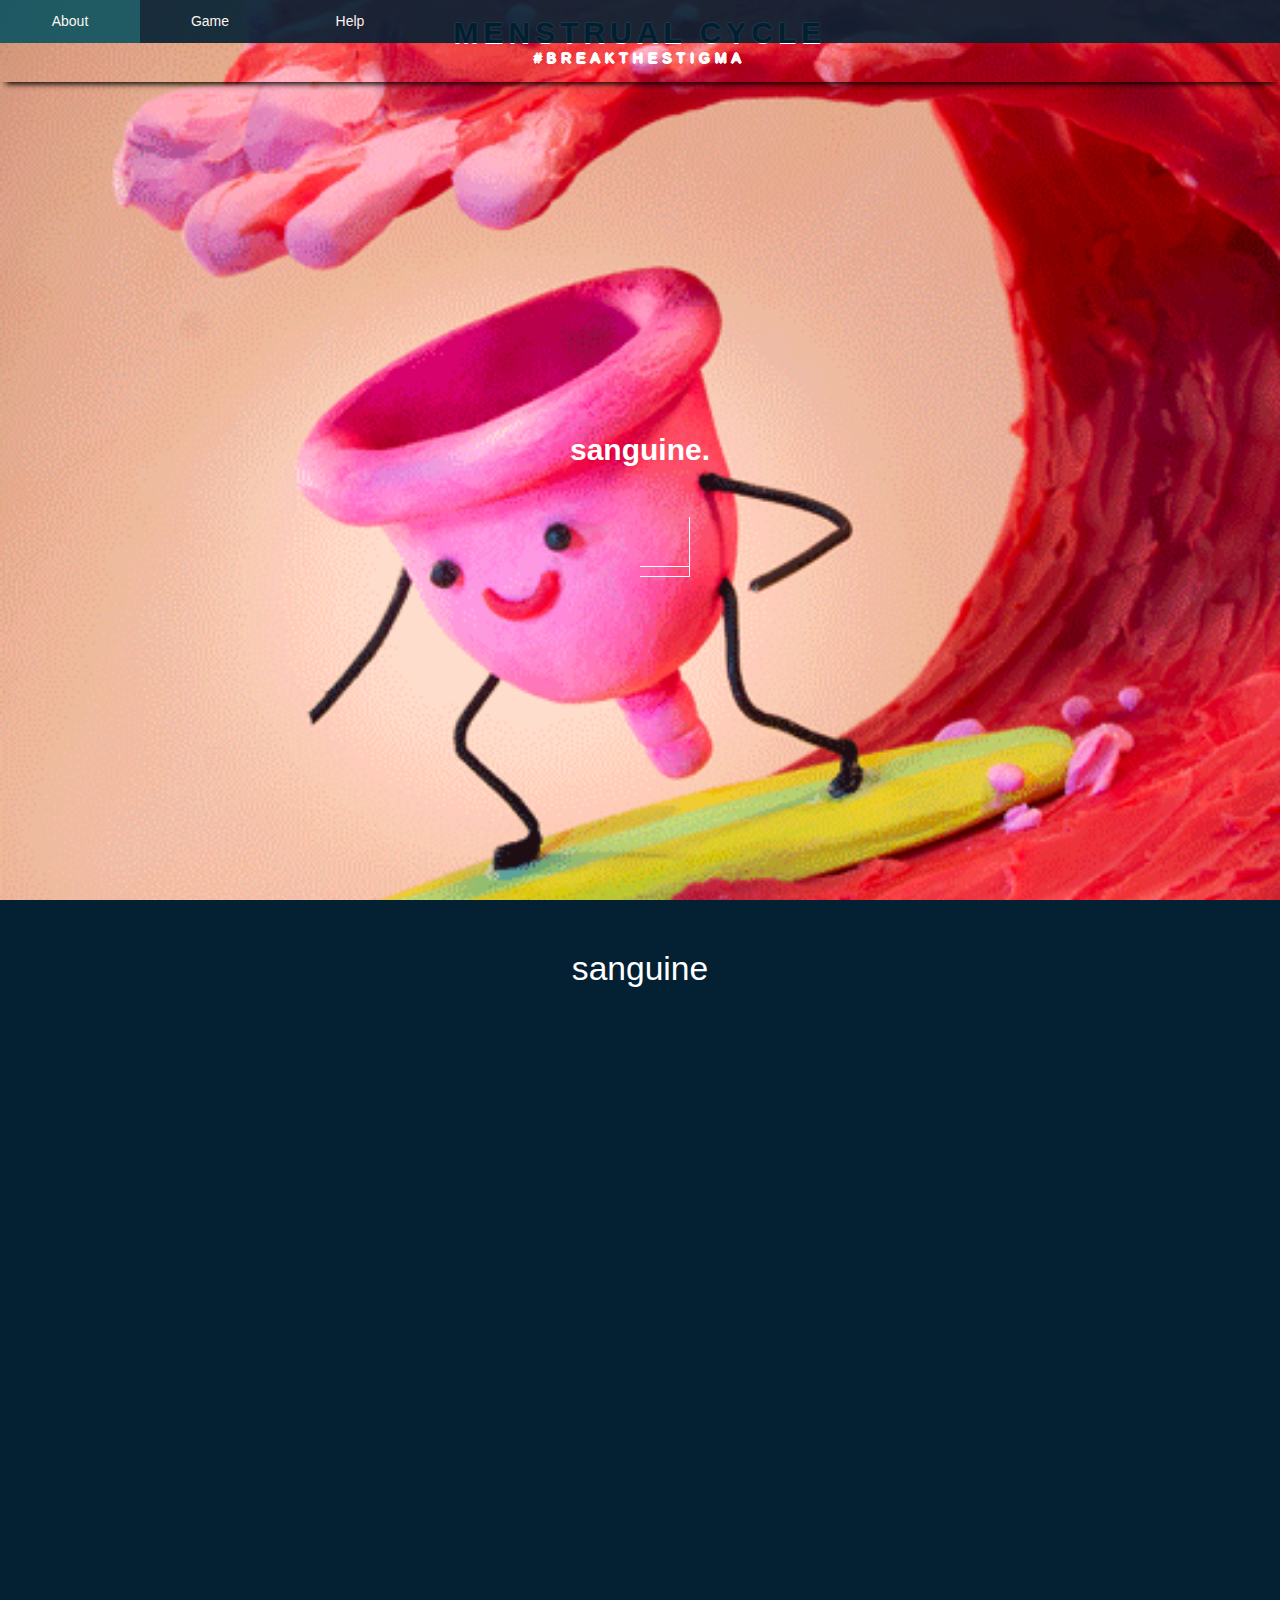
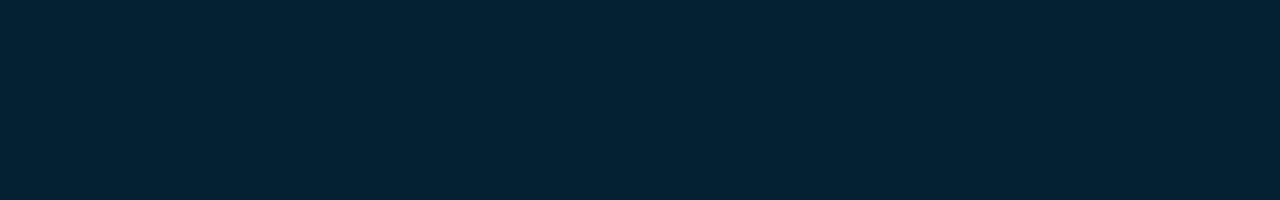
<file: index.html>
<!DOCTYPE html>
<html>
  <head>
    <link rel="stylesheet" href="https://use.fontawesome.com/releases/v5.2.0/css/all.css" integrity="sha384-hWVjflwFxL6sNzntih27bfxkr27PmbbK/iSvJ+a4+0owXq79v+lsFkW54bOGbiDQ" crossorigin="anonymous">
    <link rel="stylesheet" href="tamp.css" type="text/css">
    <script src="tamp.js" type="text/javascript"></script>
    <header>
    	<h1>MENSTRUAL CYCLE</h1>
    	<p>#BREAKTHESTIGMA</p>
    </header>
    <nav id="sticky_nav">
    	<div class="container_left">
    		<a class="home" href="index.html"> <!--style="margin:0 auto; display: block;" -->
    			<img id="homebutton" src="BFDE4DF0-582D-4CA8-847E-08A118631839.PNG">
    		</a>
    		<button id="btnMenu" onclick="openMenu()">
    			<i class="fa fa-bars"></i>
    			<i class="fa fa-close"></i>
    		</button>
    	</div>
    	<div class="container_menu" id="thisMenu">
    		<div class="container_list">
    			<button class="btnList" onclick="openList('1')">
    				<span class="drop">About</span>
    			</button>
    			<div class="content_list left" id="thisList_1">
    				<p><a href="1.html" class="button">About Us</a></p>
    			</div>
    		</div>
    		<div class="container_list">
    			<button class="btnList" onclick="openList('2')">
    				<span class="drop">Game</span>
    			</button>
    			<div class="content_list left" id="thisList_2">
    				<p><a href="2.html">How to Play</a><br>
    			</div>
    		</div>
    		<div class="container_list">
    			<button class="btnList" onclick="openList('3')">
    				<span class="drop" id="lala"> Help </span>
    			</button>
    		</div>
    		<div class="container_list">
    			<div class="content_list right" id="thisList_4">
    				<p><a href="3.html">Information</a></p>
    			</div>
    		</div>
    	<div class="container_right">
    		<div class="content_search" id="thisSearch">
    			<form><input type="text" placeholder="Search..."></form>
    		</div>
    		<button id="btnSearch" onclick="openSearch()">
    			<i class="fa fa-search"></i>
    			<i class="fa fa-close"></i>
    		</button>
    	</div>
    </nav>

    <div class="title">

      <h2>sanguine.</h2>
    </div>

    <div class="blank">

      <p id="bruh">
        sanguine
      </p>
    </div>
  </head>
  </html>
</file>
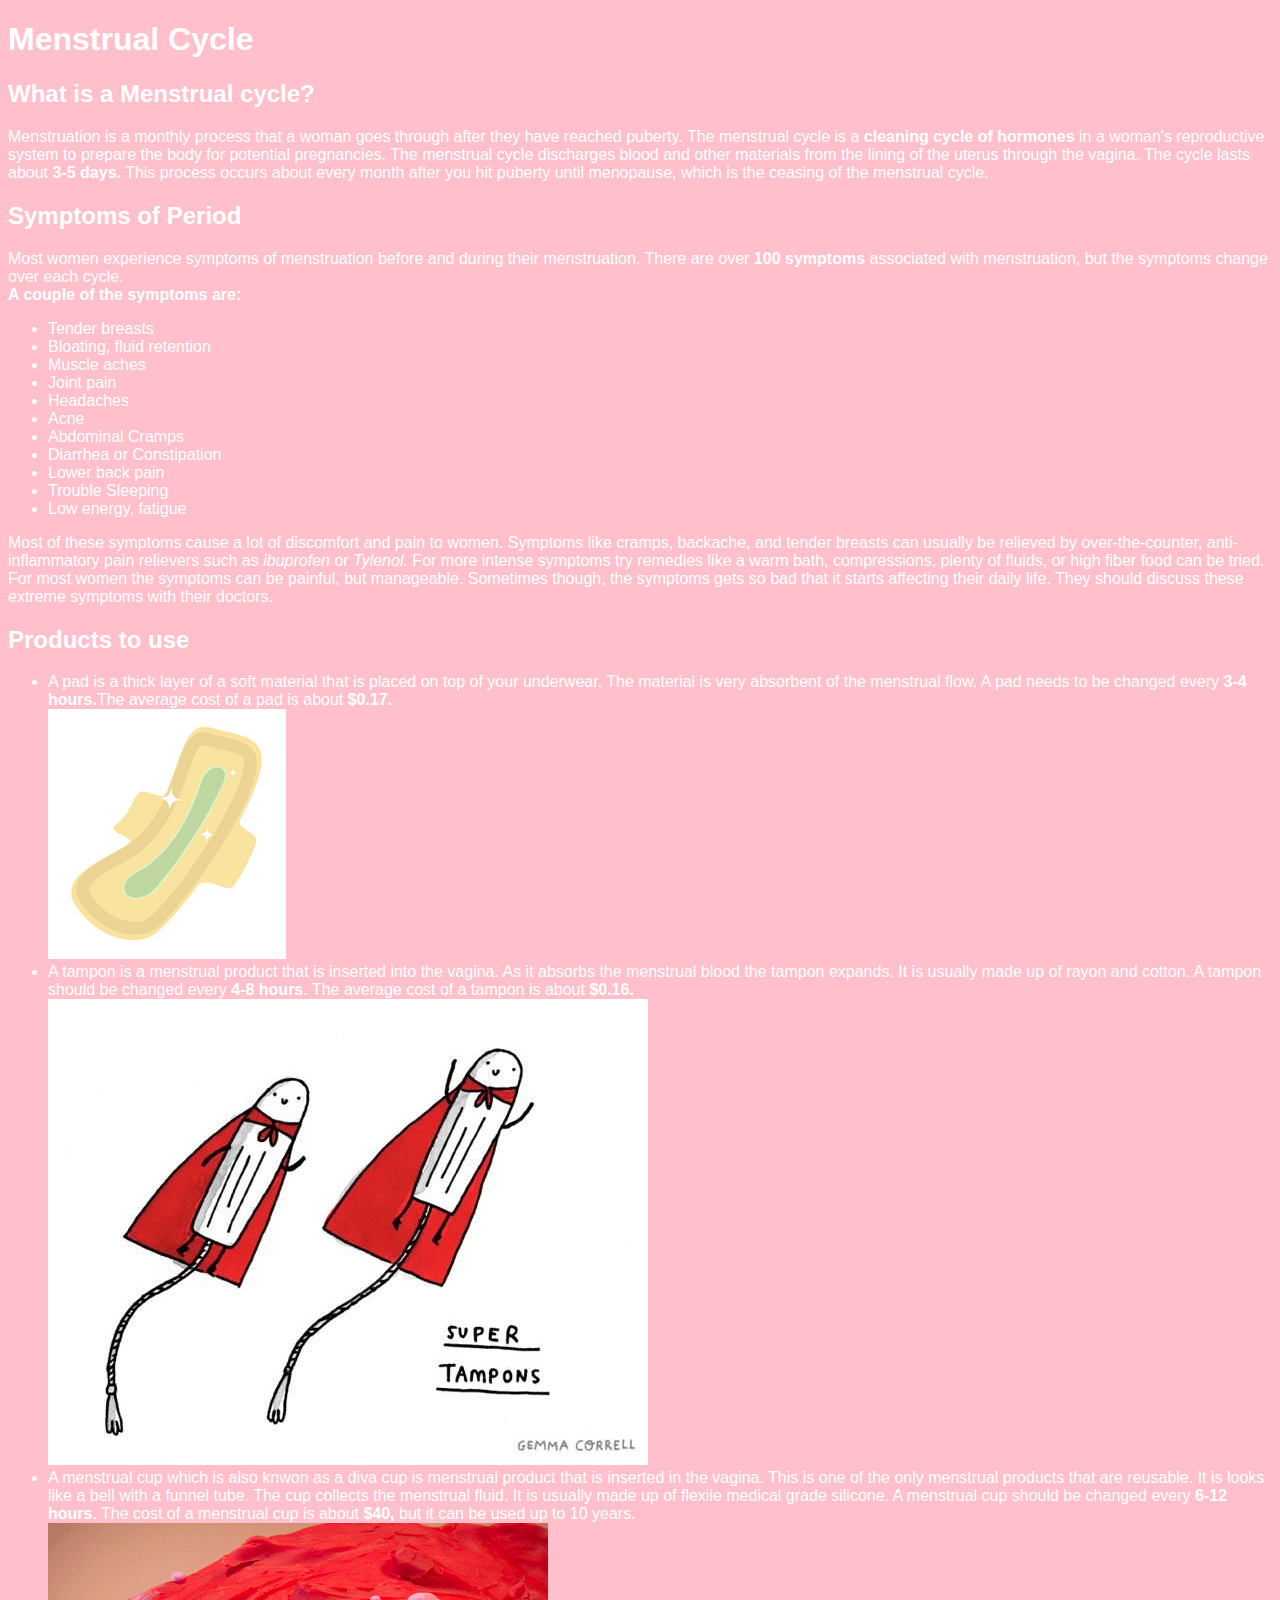
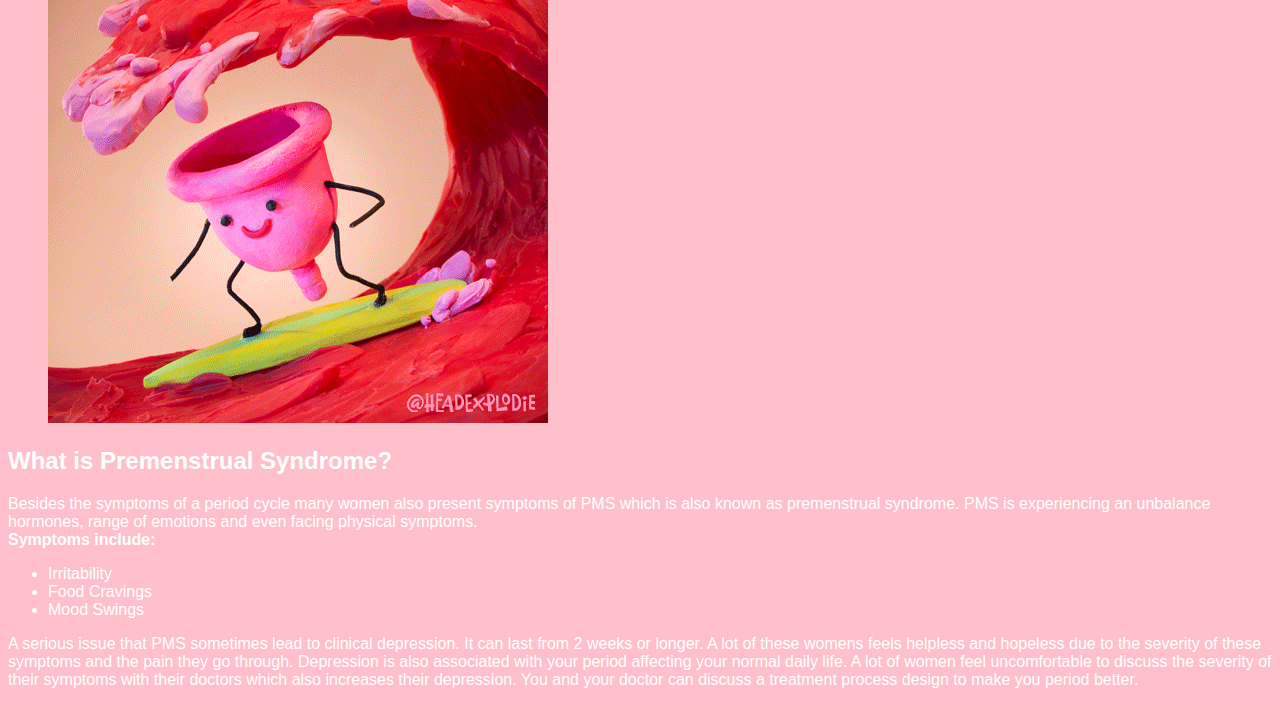
<file: 1.html>
<!DOCTYPE html>
<html>

<head>
  <title>What is a menstrual cycle?</title>
  <link rel="stylesheet" type="text/css" href="2.css">
</head>

<body>
  <h1>Menstrual Cycle</h1>
  <div id="introduction">
    <h2>What is a Menstrual cycle?</h2>
    <p>Menstruation is a monthly process that a woman goes through after they have reached puberty. The menstrual cycle is a <strong>cleaning cycle of hormones</strong> in a woman's reproductive system to prepare the body for potential pregnancies. The menstrual cycle discharges blood and other materials from the lining of the uterus through the vagina. The cycle lasts about <strong>3-5 days.</strong> This process occurs about every month after you hit puberty until menopause, which is the ceasing of the menstrual cycle. 
  </div> 
  <div id="Symptoms">
    <h2>Symptoms of Period</h2>
    <p>Most women experience symptoms of menstruation before and during their menstruation. There are over <strong>100 symptoms</strong> associated with menstruation, but the symptoms change over each cycle. <br><strong>A couple of the symptoms are:</strong><br>
      <ul>
        <li>Tender breasts</li>
        <li>Bloating, fluid retention</li>
        <li>Muscle aches</li>
        <li>Joint pain</li>
        <li>Headaches</li>
        <li>Acne</li>
        <li>Abdominal Cramps</li>
        <li>Diarrhea or Constipation</li>
        <li>Lower back pain</li>
        <li>Trouble Sleeping</li>
        <li>Low energy, fatigue</li>
      </ul>
        <p>Most of these symptoms cause a lot of discomfort and pain to women. Symptoms like cramps, backache, and tender breasts can usually be relieved by over-the-counter, anti-inflammatory pain relievers such as <em>ibuprofen</em> or <em>Tylenol.</em> For more intense symptoms try remedies like a warm bath, compressions, plenty of fluids, or high fiber food can be tried. For most women the symptoms can be painful, but manageable. Sometimes though, the symptoms gets so bad that it starts affecting their daily life. They should discuss these extreme symptoms with their doctors.</p>
    </div>
  <div id="Products">
    <h2>Products to use</h2>
      <ul>
        <li>A pad is a thick layer of a soft material that is placed on top of your underwear. The material is very absorbent of the menstrual flow. A pad needs to be changed every <strong>3-4 hours.</strong>The average cost of a pad is about <strong>$0.17.</strong></li>
          <img src="pad.jpg" alt=" a pad "/>
        <li>A tampon is a menstrual product that is inserted into the vagina. As it absorbs the menstrual blood the tampon expands. It is usually made up of rayon and cotton. A tampon should be changed every <strong>4-8 hours</strong>. The average cost of a tampon is about <strong>$0.16.</strong></li>
          <img src="tampon.png" alt=" a tampon "/>
        <li>A menstrual cup which is also knwon as a diva cup is menstrual product that is inserted in the vagina. This is one of the only menstrual products that are reusable. It is looks like a bell with a funnel tube. The cup collects the menstrual fluid. It is usually made up of flexile medical grade silicone. A menstrual cup should be changed every <strong>6-12 hours</strong>. The cost of a menstrual cup is about <strong>$40,</strong> but it can be used up to 10 years.</li>
          <img src="menstruational.png" alt=" a menstrual cup "/>
      </ul>
  </div>
  <div id="PMS">
    <h2>What is Premenstrual Syndrome?</h2>
    <p>Besides the symptoms of a period cycle many women also present symptoms of PMS which is also known as premenstrual syndrome. PMS is experiencing an unbalance hormones, range of emotions and even facing physical symptoms.<br><strong>Symptoms include:</strong><br></p>
      <ul>
        <li>Irritability</li>
        <li>Food Cravings</li>
        <li>Mood Swings</li>
      </ul>
        <p>A serious issue that PMS sometimes lead to clinical depression. It can last from 2 weeks or longer. A lot of these womens feels helpless and hopeless due to the severity of these symptoms and the pain they go through. Depression is also associated with your period affecting your normal daily life. A lot of women feel uncomfortable to discuss the severity of their symptoms with their doctors which also increases their depression. You and your doctor can discuss a treatment process design to make you period better. </p>
  </div>
</body>

</html>
</file>
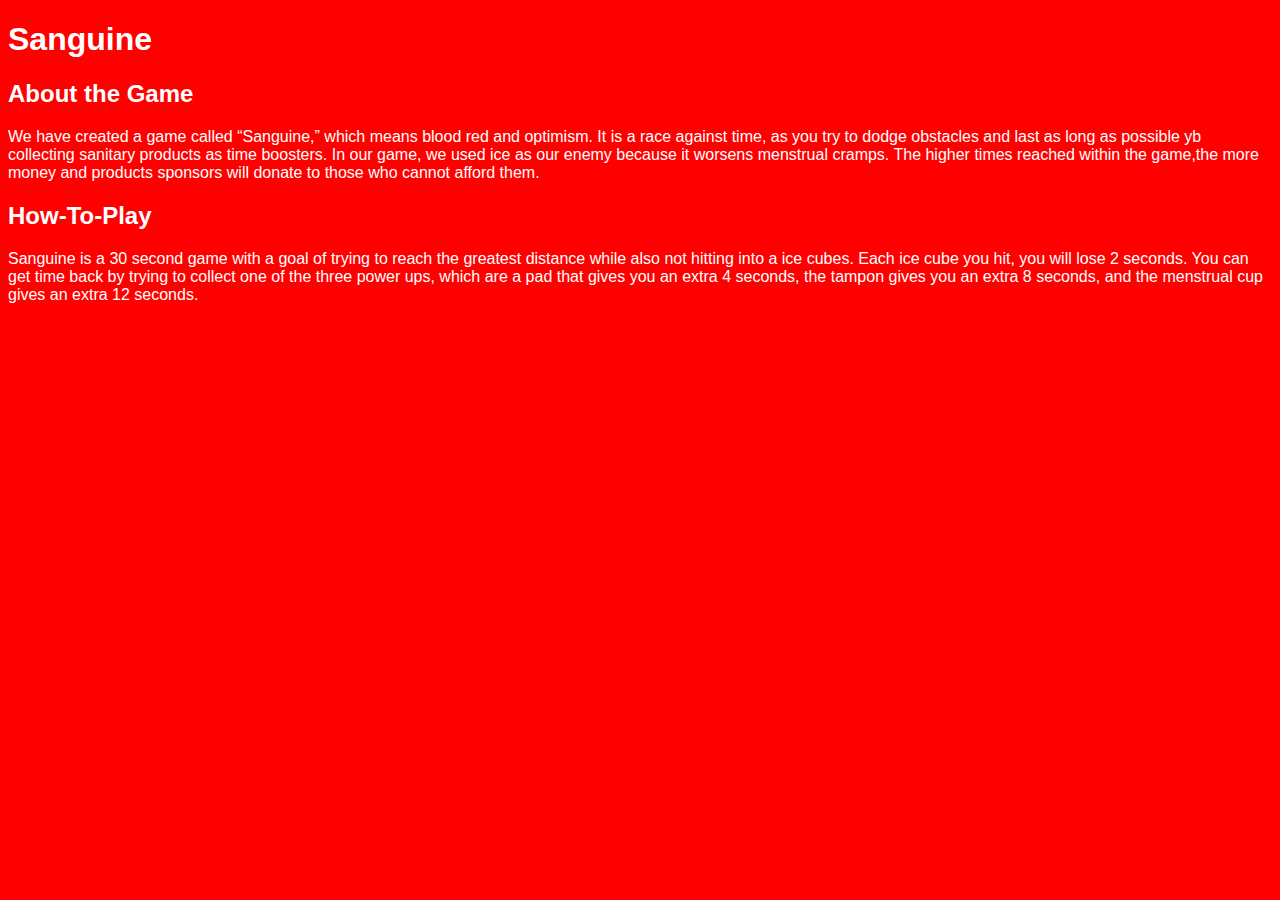
<file: 2.html>
<!DOCTYPE html>
<html>

<head>
  <title>Sanguine</title>
  <link rel="stylesheet" type="text/css" href="main.css">
</head>

<body>
  <h1>Sanguine</h1>
  <div id="game">
    <h2>About the Game</h2>
    <p>We have created a game called “Sanguine,” which means blood red and optimism. It is a race against time, as you try to dodge obstacles and last as long as possible yb collecting sanitary products as time boosters. In our game, we used ice as our enemy because it worsens menstrual cramps. The higher times reached within the game,the more money and products sponsors will donate to those who cannot afford them.</p>
  </div>
  <div id="how-to">
    <h2>How-To-Play</h2>
    <p>Sanguine is a 30 second game with a goal of trying to reach the greatest distance while also not hitting into a ice cubes. Each ice cube you hit, you will lose 2 seconds. You can get time back by trying to collect one of the three power ups, which are a pad that gives you an extra 4 seconds, the tampon gives you an extra 8 seconds, and the menstrual cup gives an extra 12 seconds.</p>
  </div>
</body>

</html>
</file>
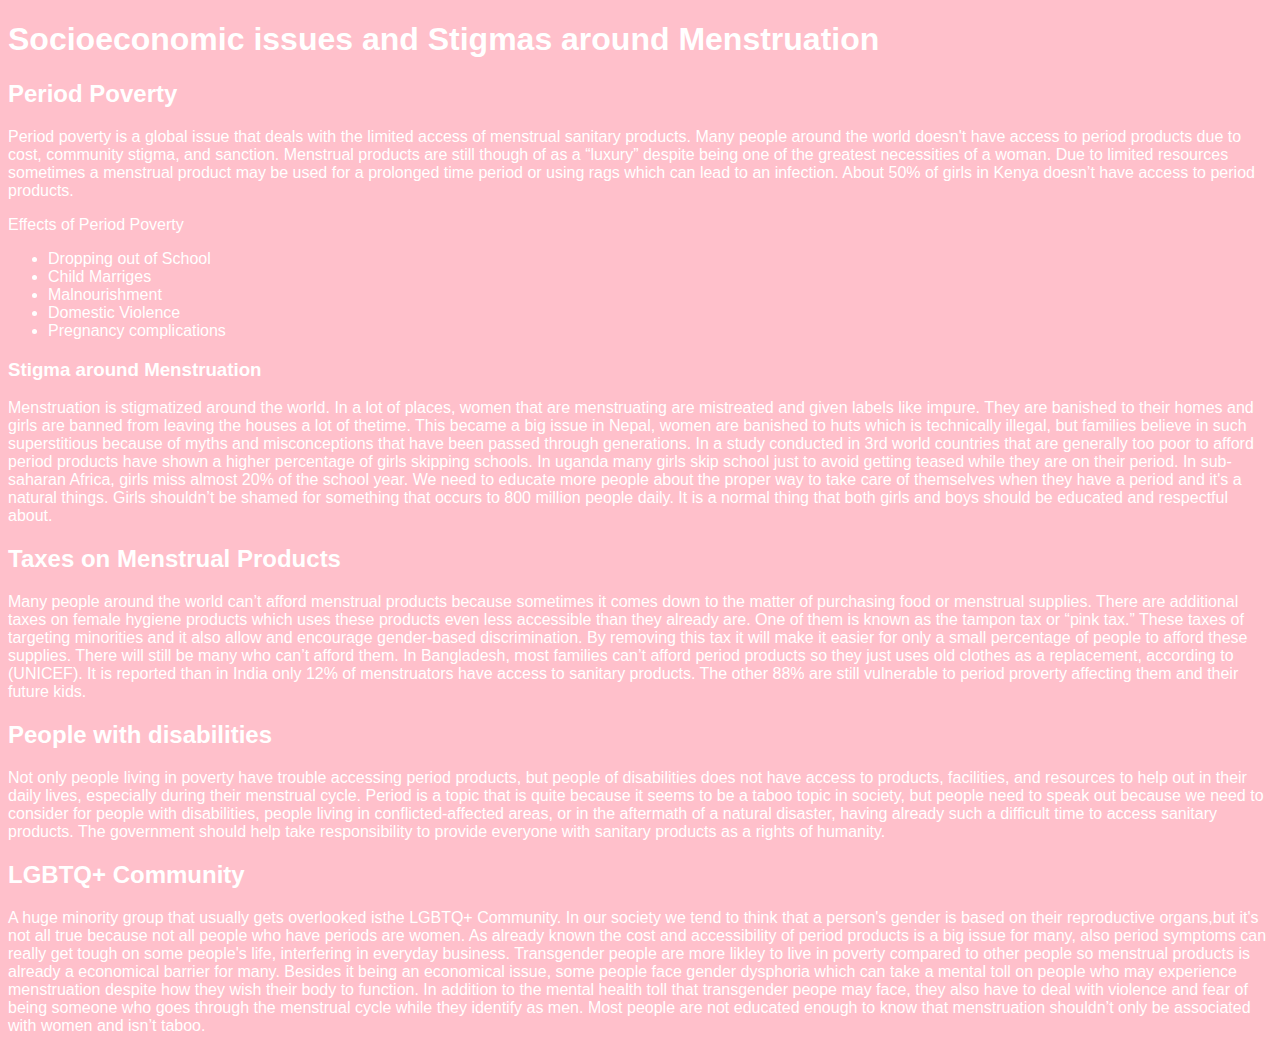
<file: 3.html>
<!DOCTYPE html>
<html>

<head>
  <title>Socioeconomic Issues and Stigmas around Menstruation</title>
   <link rel="stylesheet" type="text/css" href="2.css">
</head>
<body>
  <h1>Socioeconomic issues and Stigmas around Menstruation</h1>
  <div id="Period Poverty">
    <h2>Period Poverty</h2>
    <p>Period poverty is a global issue that deals with the limited access of menstrual sanitary products. Many people around the world doesn't have access to period products due to cost, community stigma, and sanction. Menstrual products are still though of as a “luxury” despite being one of the greatest necessities of a woman. Due to limited resources sometimes a menstrual product may be used for a prolonged time period or using rags which can lead to an infection. About 50% of girls in Kenya doesn’t have access to period products.</p>
    </div>
  <div id="Effects of Period Poverty">
    <h32>Effects of Period Poverty</h2>
    <ul>
      <li>Dropping out of School</li>
      <li>Child Marriges</li>
      <li>Malnourishment</li>
      <li>Domestic Violence</li>
       <li>Pregnancy complications</li>
    </ul>
    </div>
  <div id="Stigma round Menstruation">
    <h3>Stigma around Menstruation</h3>
    <p>Menstruation is stigmatized around the world. In a lot of places, women that are menstruating are mistreated and given labels like impure. They are banished to their homes and girls are banned from leaving the houses a lot of thetime. This became a big issue in Nepal, women are banished to huts which is technically illegal, but families believe in such superstitious because of myths and misconceptions that have been passed through generations. In a study conducted in 3rd world countries that are generally too poor to afford period products have shown a higher percentage of girls skipping schools. In uganda many girls skip school just to avoid getting teased while they are on their period. In sub-saharan Africa, girls miss almost 20% of the school year. We need to educate more people about the proper way to take care of themselves when they have a period and it's a natural things. Girls shouldn’t be shamed for something that occurs to 800 million people daily. It is a normal thing that both girls and boys should be educated and respectful about.</p>
  </div>
  <div id="Taxes on Menstrual Products">
    <h2>Taxes on Menstrual Products</h2>
    <p>Many people around the world can’t afford menstrual products because sometimes it comes down to the matter of purchasing food or menstrual supplies. There are additional taxes on female hygiene products which uses these products even less accessible than they already are. One of them is known as the tampon tax or “pink tax.” These taxes of targeting minorities and it also allow and encourage gender-based discrimination. By removing this tax it will make it easier for only a small percentage of people to afford these supplies. There will still be many who can’t afford them. In Bangladesh, most families can’t afford period products so they just uses old clothes as a replacement, according to (UNICEF). It is reported than in India only 12% of menstruators have access to sanitary products. The other 88% are still vulnerable to period proverty affecting them and their future kids.</p>
    </div>
  <div id="Disabillity">
    <h2>People with disabilities</h2>
    <p>Not only people living in poverty have trouble accessing period products, but people of disabilities does not have access to products, facilities, and resources to help out in their daily lives, especially during their menstrual cycle. Period is a topic that is quite because it seems to be a taboo topic in society, but people need to speak out because we need to consider for people with disabilities, people living in conflicted-affected areas, or in the aftermath of a natural disaster, having already such a difficult time to access sanitary products. The government should help take responsibility to provide everyone with sanitary products as a rights of humanity.</p>
    </div>
  <div id="LGBTQ+ community">
    <h2>LGBTQ+ Community</h2>
    <p>A huge minority group that usually gets overlooked isthe LGBTQ+ Community. In our society we tend to think that a person's gender is based on their reproductive organs,but it's not all true because not all people who have periods are women. As already known the cost and accessibility of period products is a big issue for many, also period symptoms can really get tough on some people's life, interfering in everyday business. Transgender people are more likley to live in poverty compared to other people so menstrual products is already a economical barrier for many. Besides it being an economical issue, some people face gender dysphoria which can take a mental toll on people who may experience menstruation despite how they wish their body to function. In addition to the mental health toll that transgender peope may face, they also have to deal with violence and fear of being someone who goes through the menstrual cycle while they identify as men. Most people are not educated enough to know that menstruation shouldn’t only be associated with women and isn’t taboo.</p>
  </div>
</body>

</html>
</file>
<file: tamp.css>
@charset "utf8";

*,
*:after,
*:before,
html {
    box-sizing: border-box;
  }
a:hover,
a:link,
a:visited {
  color: #0c5461;
}
body{
  font-family: "Arial", sans-serif;
  color: white;
  background-image: url("menstruational.png");
  background-repeat: no-repeat;
  background-size: cover;
  background-position: center;

  /*
  height: 500px;
  background-attachment: fixed;
  */
  text-align:center;

}
}
a.button,
a.button:hover,
a.button:link,
a.button:visited,{
    -webkit-appearance: button;
    -moz-appearance: button;
    appearance: button;

    text-decoration: none;
    color: #0c5461;
}
a#ply:hover,
a#ply:link,
a#ply:visited {
  color: white;
}
h1 {
  text-align: center;
  color: black;
  font-size: 100%;
}
h2 {
  text-align: center;
}
p#bruh {
  border-style: solid;
  border-color: transparent;
  border-width: 50px;
  text-align: center;
  font-size: 210%;
}
img#theImage {
  width: 10%;
  height: 10%;
  display: block;
  margin-left: auto;
  margin-right: auto;
}
img#theImage2 {
  width: 50%;
  height: 50%;
  display: block;
  margin-left: auto;
  margin-right: auto;
}

p.solid {
  border-style: solid;
}
a {
  display:block;
  text-decoration:none;
}

img#gm{
  width: 30%;
  height: 30%;
  margin-left: auto;
  margin-right: auto;
}
body,
button
	{font-family:Tahoma,Geneva,sans-serif;font-style:normal;font-weight:400}

body,
html
	{height:100%}

body,
h1,
p
	{margin:0;padding:0}

button{
	margin:0;
	border:none;
	outline:none;
	cursor:pointer
	}

button:hover{
  color:red;
}

button,
p,
.home
	{font-size:14px}

button,
.home{
	background:transparent;
	padding:14px;
  	color:white;
	vertical-align:middle;
	}

button:hover,
.home:hover
	{background:#0c5461;color:#fff}

.home{
}

h1,
h2
	{font-size:30px}

[class*="container"]
	{display:block;
    position:relative;
    float:left;
    white-space: nowrap;
  }

[class*="content"]
	{display:none;
    position:absolute;
    z-index:10}

.home,
#btnMenu
	{position:relative;
    float:left;
  }
  .home,
  #homebutton{
    width:10%;
    height: 10%;
  }

#btnMenu,
.fa-close,
.acc
	{display:none}

.content_list:before,
h2:before,
h2:after
	{content:"";display:block;position:absolute}

header{
	width:100%;
	padding:16px;
	display:block;
	position:absolute;
	z-index: 5;
	box-shadow:0 8px 6px -6px #000
	}

header h1,
header p
	{letter-spacing:5px;text-shadow:-1px 0 #fff, 0 1px #fff, 1px 0 #fff, 0 -1px #fff;}

#sticky_nav{
	background:#032133;
  opacity: .9;
	width:100%;
	top:-45px;
	display:block;
	position: fixed;
	z-index:999;
	transition:all .5s ease;
	}

.btnList
	{width:140px}

.content_list
	{background:#23c4c6;opacity: 1;width:250px;top:45px}

.content_list.left,
.content_list.left:before
	{left:0}

.content_list.center
	{left:-65px}

.content_list.center:before
	{left:50%;
    transform:translate(-50%,0);
  }

.content_list.right,
.content_list.right:before
	{right:0}

.content_list:before{
  width:8px;
	top:-8px;
	border-left:8px solid transparent;
	border-right:8px solid transparent;
	border-bottom:8px solid #ff5a42

	}

.container_right
	{float:right}

.container_left{

}
.content_search
	{background:#000;top:0;right:40px}

input[type=text]{
	background:#fff;
	width:100%;
	font-size:22px;
	border-radius:5px
	}

input[type=text]:focus
	{outline:none}

@media (max-width:683px){
	#btnMenu
		{display:block}

	.container_menu
		{display:none}

	.container_list
		{width:100%}

	.btnList
		{width:100%;box-shadow:0 2px 2px -2px #333}

	.drop
		{display:none}
	.acc
		{display:inline-block}

	.content_list{
		width:100%;
		top:0;
		position:relative;
		float:left
		}

	.content_list.left,
	.content_list.center,
	.content_list.right
		{left:0;right:0}

	.content_list.left:before,
	.content_list.center:before,
	.content_list.right:before
		{left:50%;transform:translate(-50%,0)}

	/* In small screen, when the "Button Nav" clicked, the "container_menu" will be replaced with the "show_menu" */

	.show_menu{
		background:#1a1a1a;
		width:100%;
		top:45px;
		display:block;
		position:absolute
		}
	}

.title{
	width:100%;
	min-height:100%;
	/*display:block;
  background-image: url("https://media.giphy.com/media/l4FGDiC9RCLrblZ2E/source.gif");
  background-repeat: no-repeat;
  background-size: cover;
	position: relative;*/
	}
.blank{
  background-color: #032133;
  width:100%;
  min-height:100%;
  display:block;
  position:relative;
  float:left

}
h2{
	width:100%;
	top:50%;
	left:0;
	margin:0;
	padding:0 8px;
	display:block;
	position:absolute;
	color:#fff;
	transform:translate(0,-50%)
	}

h2:before,
h2:after{
	width:50px;
	height:50px;
	left:50%;
	border-right:1px solid #fff; /*arrows*/
	border-bottom:1px solid #fff;
	animation:buble 1s linear infinite alternate
	}

h2:before
	{bottom:-100px}

h2:after
	{bottom:-110px}

@keyframes buble{
	from{transform:rotate(45deg) translate(-50%,0) scale(.8,.8)}
	to{transform:rotate(45deg) translate(-50%,0) scale(1,1)}
	}


/*
When the "Button Nav" & "Button Search" clicked, icon menu will be toggle to "visible" & "hidden".
When the "Button Search" clicked, the "content_search" will be replaced with the "show_search".
When the "Button List" clicked, the "content_list" will be replaced with the "show_list".
*/

.visible
	{display:inline-block}

.hidden
	{display:none}

[class*="show"]
	{display:block}

.show_list
	{padding:20px 0;animation:height 1s ease}

@keyframes height{
	from{padding:0;opacity:0}
	to{padding:20px 0;opacity:1}
	}

.show_search form
	{width:150px;padding:6px;animation:width 1s ease}

@keyframes width{
	from{width:0;opacity:0}
	to{width:150px;opacity:1}
	}
</file>
<file: 2.css>
body {
	background-color: pink; 
	color: white;
	font-family: optima, sans-serif;
    
	
}
</file>
<file: main.css>
body {
	background-color: red; 
	color: white;
	font-family: optima, sans-serif;
    
	
}
</file>
